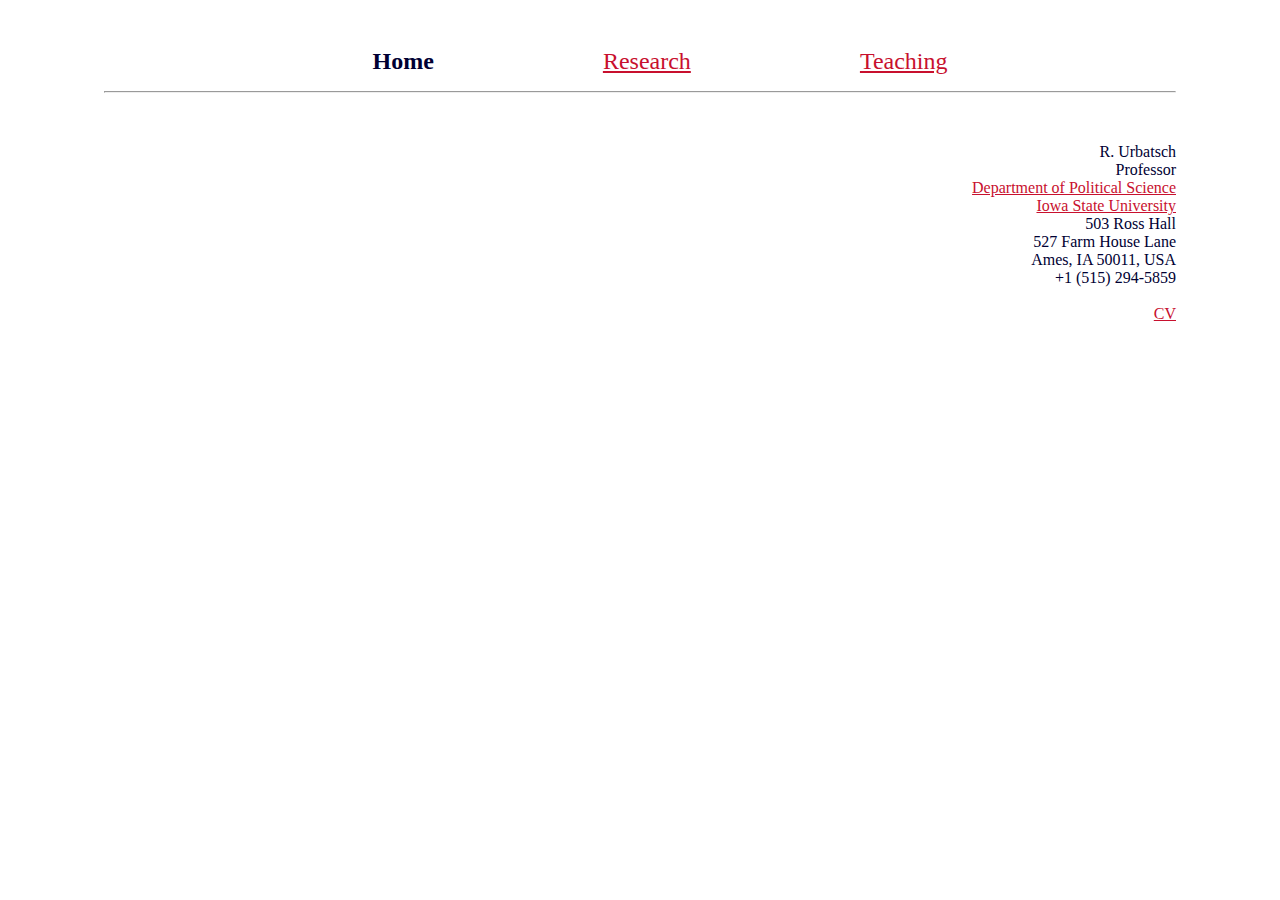
<file: index.html>
<!DOCTYPE html>
<html>
<head>
<meta http-equiv="Content-Type" content="text/html; charset=UTF-8">
<meta name="robots" content="noindex, noarchive">
<title>Urbatsch: Home</title>
<link rel="stylesheet" type="text/css" href="style.css">
<meta name="viewport" content="width=device-width,initial-scale=1">
</head>
<body>



<div id="navbar">

<ul class="navbar">
<li>
<b>Home</b>

  </li>
<li>
<a href="research.html">Research</a>

  </li>
<li>
<a href="teaching.html">Teaching</a>

</li>
</ul>
</div>

<div class="main" id="home">

<hr>
<p><br></p>

<p align="right">

R. Urbatsch<br>

Professor<br><a href="http://www.pols.iastate.edu">Department of Political Science</a><br><a href="http://www.iastate.edu">Iowa State University</a><br>

503 Ross Hall<br>

527 Farm House Lane<br>

Ames, IA 50011, USA<br>

+1 (515) 294-5859<br><br><a href="urbatsch_cv.pdf">CV</a>

</p>
</div>
<script defer src='https://static.cloudflareinsights.com/beacon.min.js' data-cf-beacon='{"token": "d05213fadcd2466281d39e7b35d5ac0e"}'></script>
</body>
</html>
</file>
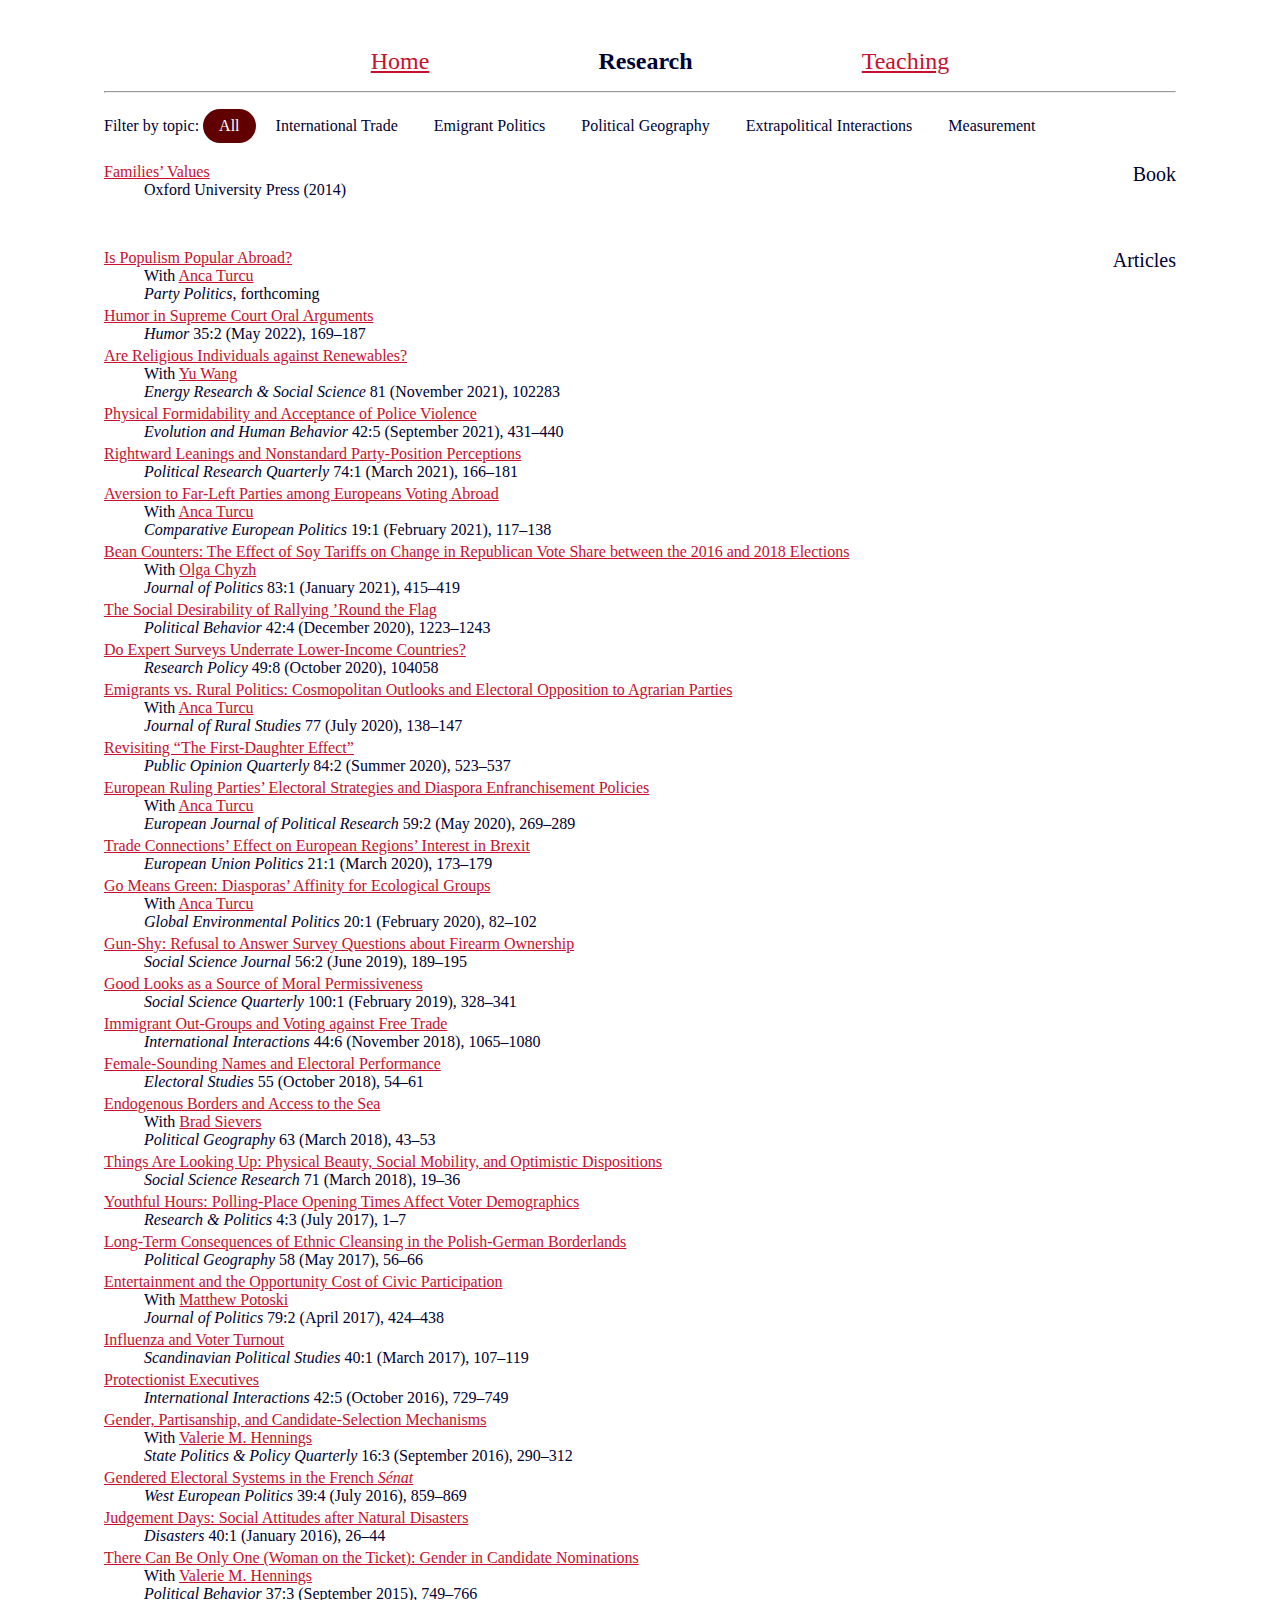
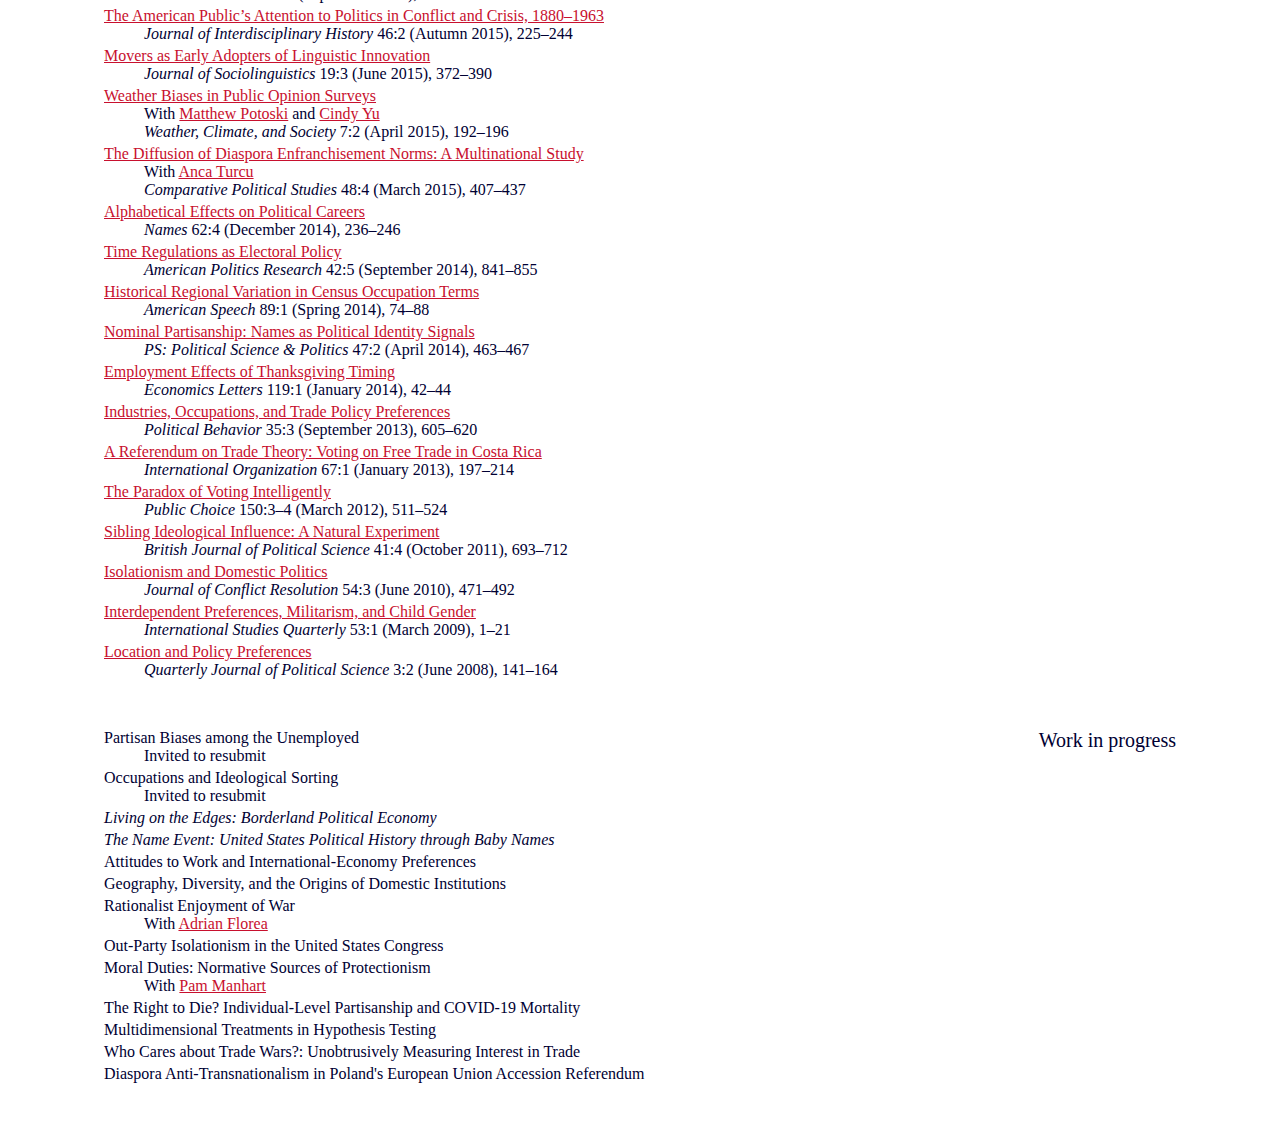
<file: research.html>
<!DOCTYPE html>
<html>
<head>
<meta http-equiv="Content-Type" content="text/html; charset=UTF-8">
<meta name="robots" content="noindex, noarchive">
<meta name="viewport" content="width=device-width,initial-scale=1">
<title>Urbatsch: Research</title>
<link rel="stylesheet" type="text/css" href="style.css">
<style>
input[type="radio"] {
 position: absolute;
 left: -9999px;
}

.filters {
 text-align: left;
 margin-bottom: 1rem;
}
 
.filters * {
 display: inline-block;
}
 
.filters label {
 padding: 0.5rem 1rem;
 margin-bottom: 0.25rem;
 border-radius: 2rem;
 line-height: normal;
 cursor: pointer;
 transition: all 0.1s;
}
 
.filters label:hover {
 background: #f1be48;
 color: #222222;
}

p.trade,
p.emigrant,
p.geography,
p.nonpol,
p.measurement {
 margin-left: 7.5%;
 margin-right: 7.5%;
 background: #f8e7a4;
 padding: 1em 5%;
}

p.nonpol {
 margin-bottom: 2.5em;
}

[value="trade"]:checked ~ .research .publications .publication:not([data-category~="trade"]),
[value="emigrant"]:checked ~ .research .publications .publication:not([data-category~="emigrant"]),
[value="nonpol"]:checked ~ .research .publications .publication:not([data-category~="nonpol"]),
[value="geography"]:checked ~ .research .publications .publication:not([data-category~="geography"]),
[value="measurement"]:checked ~ .research .publications .publication:not([data-category~="measurement"])  {
 display: none;
}

[value="trade"]:not(:checked) ~ .trade,
[value="emigrant"]:not(:checked) ~ .emigrant,
[value="nonpol"]:not(:checked) ~ .nonpol,
[value="geography"]:not(:checked) ~ .geography,
[value="measurement"]:not(:checked) ~ .measurement {
 display: none;
}

[value="trade"]:checked ~ .research .books,
[value="emigrant"]:checked ~ .research .books,
[value="geography"]:checked ~ .research .books,
[value="measurement"]:checked ~ .research .books {
 display: none;
}

[value="All"]:checked ~ .filters [for="All"],
[value="trade"]:checked ~ .filters [for="trade"],
[value="emigrant"]:checked ~ .filters [for="emigrant"],
[value="geography"]:checked ~ .filters [for="geography"],
[value="nonpol"]:checked ~ .filters [for="nonpol"],
[value="measurement"]:checked ~ .filters [for="measurement"] {
 background: #600000;
 color: #ffffff;
}

ol {
 padding-left: 0px;
}
</style>
</head>

<body>

<div id="navbar">
<ul class="navbar">
<li>
<a href="index.html">Home</a>
  </li>
<li>
<b>Research</b>
  </li>
<li>
<a href="teaching.html">Teaching</a>
</li>
</ul>
</div>
<div class="main">
<hr>

<input type="radio" id="All" name="categories" value="All" checked>
<input type="radio" id="trade" name="categories" value="trade">
<input type="radio" id="emigrant" name="categories" value="emigrant">
<input type="radio" id="geography" name="categories" value="geography">
<input type="radio" id="nonpol" name="categories" value="nonpol">
<input type="radio" id="measurement" name="categories" value="measurement">

<ol class="filters">Filter by topic: 
 <li>
  <label for="All">All</label>
 </li>
 <li>
  <label for="trade">International Trade</label>
 </li>
 <li>
  <label for="emigrant">Emigrant Politics</label>
 </li>
 <li>
  <label for="geography">Political Geography</label>
 </li>
 <li>
  <label for="nonpol">Extrapolitical Interactions</label>
 </li>
 <li>
  <label for="measurement">Measurement</label>
 </li>
</ol>
<p class="trade">How the public formulates its preferences over foreign-policy issues, especially international economic policy like trade, is an abiding interest. I am especially curious about when and how people incorporate factors divorced from personal economic returns into their attitudes.</p>
<p class="emigrant">Transnational movements of people have opened up many new international connections in politics. Much research focuses on how migrants interact with and affect their host countries, but many migrants also retain links to their homelands.  This strand of my research looks at how emigrants engage with home-country politics&mdash;and how home-country governments respond to this diaspora political participation.</p>
<p class="geography">I am interested in how space and distance shape political life, whether through behavior or institutions. This strand of my research has primarily focused on borders&mdash;jurisdictional boundaries&mdash;but how the physical scale of a jurisdiction affects its politics is another recurrent theme.</p>
<p class="nonpol">Scholars drawn to study politics naturally are interested in the things conventionally thought of as &ldquo;political,&rdquo; so forces and outcomes considered non-political get relatively little attention. But seemingly irrelevant things can hugely influence politics, and politics can have consequences far afield.  Much of my research considers hypotheses that span this divide between politics and everything else.</p>
<p class="measurement">Translating abstract ideas into observable data is often a challenge, especially in social-scientific settings: figuring out what variables are actually capturing about the real world and designing new measurements to complement or extend existing ones are key components of social-science methodology.  Several of my works take this task on.</p>
<div class="research">
<span class="books"> Book </span>
<dl class="publications">
<dt class="publication" data-category="nonpol">
<a href="http://global.oup.com/academic/product/families-values-9780199373604">Families&rsquo; Values</a>
</dt>
<dd class="publication" data-category="">Oxford University Press (2014)
</dd>
</dl>
</div>
<p><br></p>
<div class="research">
<span class="articles"> Articles </span>
<dl class="publications">
<dt class="publication" data-category="emigrant">
<a href="https://doi.org/10.1177/13540688221088470">Is&nbsp;Populism Popular Abroad?</a>
</dt>
<dd class="publication" data-category="emigrant">With <a href="http://politicalscience.cos.ucf.edu/people/turcu-anca/">Anca Turcu</a><br><i>Party Politics</i>, forthcoming   
</dd>
<dt class="publication" data-category="">
<a href="https://doi.org/10.1515/humor-2020-0128">Humor in Supreme Court Oral Arguments</a>
</dt>
<dd class="publication" data-category="">
<i>Humor</i> 35:2 (May 2022), 169&ndash;187
</dd>
<dt class="publication" data-category="">
<a href="https://doi.org/10.1016/j.erss.2021.102283">Are Religious Individuals against Renewables?</a>
</dt>
<dd class="publication" data-category="">With <a href="https://www.pols.iastate.edu/directory/yu-wang/">Yu Wang</a><br><i>Energy Research &amp; Social Science</i> 81 (November 2021), 102283
</dd>
<dt class="publication" data-category="nonpol">
<a href="https://doi.org/10.1016/j.evolhumbehav.2021.03.008">Physical&nbsp;Formidability and Acceptance of Police Violence</a>
</dt>
<dd class="publication" data-category="nonpol">
<i>Evolution and Human Behavior</i> 42:5 (September 2021), 431&ndash;440
</dd>
<dt class="publication" data-category="measurement">
<a href="https://doi.org/10.1177/1065912919900297">Rightward&nbsp;Leanings and Nonstandard Party-Position Perceptions</a>
</dt>
<dd class="publication" data-category="measurement">
<i>Political Research Quarterly</i> 74:1 (March 2021), 166&ndash;181
</dd>
<dt class="publication" data-category="emigrant">
<a href="https://doi.org/10.1057/s41295-020-00225-2">Aversion to Far-Left Parties among Europeans Voting Abroad</a>
</dt>
<dd class="publication" data-category="emigrant">With <a href="http://politicalscience.cos.ucf.edu/people/turcu-anca/">Anca Turcu</a><br><i>Comparative European Politics</i> 19:1 (February 2021), 117&ndash;138
</dd>
<dt class="publication" data-category="trade">
<a href="https://www.journals.uchicago.edu/doi/pdfplus/10.1086/709434">Bean&nbsp;Counters: The Effect of Soy Tariffs on Change in Republican Vote Share between the 2016 and 2018 Elections</a>
</dt>
<dd class="publication" data-category="trade">With <a href="http://www.olgachyzh.com/">Olga Chyzh</a><br><i>Journal of Politics</i> 83:1 (January 2021), 415&ndash;419
</dd>
<dt class="publication" data-category="nonpol">
<a href="https://link.springer.com/article/10.1007/s11109-019-09540-1">The Social Desirability of Rallying &rsquo;Round the Flag</a>
</dt>
<dd class="publication" data-category="nonpol">
<i>Political Behavior</i> 42:4 (December 2020), 1223&ndash;1243
</dd>
<dt class="publication" data-category="measurement">
<a href="https://doi.org/10.1016/j.respol.2020.104058">Do Expert Surveys Underrate Lower-Income Countries?</a>
</dt>
<dd class="publication" data-category="measurement">
<i>Research Policy</i> 49:8 (October 2020), 104058
</dd>
<dt class="publication" data-category="emigrant">
<a href="https://www.sciencedirect.com/science/article/pii/S0743016719301056">Emigrants vs. Rural Politics: Cosmopolitan Outlooks and Electoral Opposition to Agrarian Parties</a>
</dt>
<dd class="publication" data-category="emigrant">With <a href="http://politicalscience.cos.ucf.edu/people/turcu-anca/">Anca Turcu</a><br><i>Journal of Rural Studies</i> 77 (July 2020), 138&ndash;147
</dd>
<dt class="publication" data-category="nonpol">
<a href="https://doi.org/10.1093/poq/nfaa029">Revisiting &ldquo;The First-Daughter Effect&rdquo;</a>
</dt>
<dd class="publication" data-category="nonpol">
<i>Public Opinion Quarterly</i> 84:2 (Summer 2020), 523&ndash;537
</dd>
<dt class="publication" data-category="emigrant">
<a href="https://ejpr.onlinelibrary.wiley.com/doi/full/10.1111/1475-6765.12357">European Ruling Parties&rsquo; Electoral Strategies and Diaspora Enfranchisement Policies</a>
</dt>
<dd class="publication" data-category="emigrant">With <a href="http://politicalscience.cos.ucf.edu/people/turcu-anca/">Anca Turcu</a><br><i>European Journal of Political Research</i> 59:2 (May 2020), 269&ndash;289
</dd>
<dt class="publication" data-category="trade">
<a href="https://doi.org/10.1177/1465116519871619">Trade Connections&rsquo; Effect on European Regions&rsquo; Interest in Brexit</a>
</dt>
<dd class="publication" data-category="trade">
<i>European Union Politics</i> 21:1 (March 2020), 173&ndash;179
</dd>
<dt class="publication" data-category="emigrant">
<a href="https://www.mitpressjournals.org/doi/abs/10.1162/glep_a_00538">Go Means Green: Diasporas&rsquo; Affinity for Ecological Groups</a>
</dt>
<dd class="publication" data-category="emigrant">With <a href="http://politicalscience.cos.ucf.edu/people/turcu-anca/">Anca Turcu</a><br><i>Global Environmental Politics</i> 20:1 (February 2020), 82&ndash;102
</dd>
<dt class="publication" data-category="measurement">
<a href="https://doi.org/10.1016/j.soscij.2018.04.003">Gun-Shy: Refusal to Answer Survey Questions about Firearm Ownership</a>
</dt>
<dd class="publication" data-category="measurement">
<i>Social Science Journal</i> 56:2 (June 2019), 189&ndash;195
</dd>
<dt class="publication" data-category="nonpol">
<a href="https://onlinelibrary.wiley.com/doi/abs/10.1111/ssqu.12544">Good Looks as a Source of Moral Permissiveness</a>
</dt>
<dd class="publication" data-category="nonpol">
<i>Social Science Quarterly</i> 100:1 (February 2019), 328&ndash;341
</dd>
<dt class="publication" data-category="trade">
<a href="https://www.tandfonline.com/doi/full/10.1080/03050629.2018.1504780">Immigrant Out-Groups and Voting against Free Trade</a>
</dt>
<dd class="publication" data-category="trade">
<i>International Interactions</i> 44:6 (November 2018), 1065&ndash;1080
</dd>
<dt class="publication" data-category="nonpol">
<a href="https://www.sciencedirect.com/science/article/pii/S0261379417305875">Female-Sounding Names and Electoral Performance</a>
</dt>
<dd class="publication" data-category="nonpol">
<i>Electoral Studies</i> 55 (October 2018), 54&ndash;61
</dd>
<dt class="publication" data-category="geography">
<a href="https://www.sciencedirect.com/science/article/pii/S0962629817301464">Endogenous Borders and Access to the Sea</a>
</dt>
<dd class="publication" data-category="geography">With <a href="https://www.linkedin.com/in/bradlsievers">Brad Sievers</a>
<br><i>Political Geography</i> 63 (March 2018), 43&ndash;53
</dd>
<dt class="publication" data-category="nonpol">
<a href="https://doi.org/10.1016/j.ssresearch.2018.01.006">Things Are Looking Up: Physical Beauty, Social Mobility, and Optimistic Dispositions</a>
</dt>
<dd class="publication" data-category="nonpol">
<i>Social Science Research</i> 71 (March 2018), 19&ndash;36
</dd>
<dt class="publication" data-category="nonpol geography">
<a href="http://journals.sagepub.com/doi/full/10.1177/2053168017720590">Youthful Hours: Polling-Place Opening Times Affect Voter Demographics</a>
</dt>
<dd class="publication" data-category="nonpol geography">
<i>Research &amp; Politics</i> 4:3 (July 2017), 1&ndash;7
</dd>
<dt class="publication" data-category="geography">
<a href="http://www.sciencedirect.com/science/article/pii/S0962629817300276">Long-Term Consequences of Ethnic Cleansing in the Polish-German Borderlands</a>
</dt>
<dd class="publication" data-category="geography">
<i>Political Geography</i> 58 (May 2017), 56&ndash;66 
</dd>
<dt class="publication" data-category="nonpol">
<a href="http://www.journals.uchicago.edu/doi/abs/10.1086/688174">Entertainment and the Opportunity Cost of Civic Participation</a>
</dt>
<dd class="publication" data-category="nonpol">With <a href="https://bren.ucsb.edu/people/matthew-potoski">Matthew Potoski</a>
<br><i>Journal of Politics</i> 79:2 (April 2017), 424&ndash;438
</dd>
<dt class="publication" data-category="nonpol">
<a href="http://onlinelibrary.wiley.com/doi/10.1111/1467-9477.12079/abstract">Influenza and Voter Turnout</a>
</dt>
<dd class="publication" data-category="nonpol">
<i>Scandinavian Political Studies</i> 40:1 (March 2017), 107&ndash;119
</dd>
<dt class="publication" data-category="trade geography">
<a href="http://www.tandfonline.com/doi/full/10.1080/03050629.2016.1140452">Protectionist Executives</a>
</dt>
<dd class="publication" data-category="trade geography">
<i>International Interactions</i> 42:5 (October 2016), 729&ndash;749
</dd>
<dt class="publication" data-category="">
<a href="http://spa.sagepub.com/content/16/3/290">Gender, Partisanship, and Candidate-Selection Mechanisms</a>
</dt>
<dd class="publication" data-category="">With <a href="https://www.morningside.edu/about-morningside/directory/valerie-hennings/">Valerie M. Hennings</a><br><i>State Politics &amp; Policy Quarterly</i> 16:3 (September 2016), 290&ndash;312
</dd>
<dt class="publication" data-category="">
<a href="http://www.tandfonline.com/doi/full/10.1080/01402382.2016.1140516">Gendered Electoral Systems in the French <i>S&eacute;nat</i></a>
</dt>
<dd class="publication" data-category="">
<i>West European Politics</i> 39:4 (July 2016), 859&ndash;869
</dd>
<dt class="publication" data-category="nonpol">
<a href="http://onlinelibrary.wiley.com/doi/10.1111/disa.12138/abstract">Judgement Days: Social Attitudes after Natural Disasters</a> 
</dt>
<dd class="publication" data-category="nonpol">
<i>Disasters</i> 40:1 (January 2016), 26&ndash;44
</dd>
<dt class="publication" data-category="">
<a href="http://link.springer.com/article/10.1007/s11109-014-9290-4">There Can Be Only One (Woman on the Ticket): Gender in Candidate Nominations</a> 
</dt>
<dd class="publication" data-category="">With <a href="https://www.morningside.edu/about-morningside/directory/valerie-hennings/">Valerie M. Hennings</a><br><i>Political Behavior</i> 37:3 (September 2015), 749&ndash;766
</dd>
<dt class="publication" data-category="nonpol">
<a href="http://www.mitpressjournals.org/doi/abs/10.1162/JINH_a_00832">The American Public&rsquo;s Attention to Politics in Conflict and Crisis, 1880&ndash;1963</a>
</dt>
<dd class="publication" data-category="nonpol">
<i>Journal of Interdisciplinary History</i> 46:2 (Autumn 2015), 225&ndash;244
</dd>
<dt class="publication" data-category="">
<a href="http://onlinelibrary.wiley.com/doi/10.1111/josl.12126/abstract">Movers as Early Adopters of Linguistic Innovation</a>
</dt>
<dd class="publication" data-category="">
<i>Journal of Sociolinguistics</i> 19:3 (June 2015), 372&ndash;390
</dd>
<dt class="publication" data-category="nonpol">
<a href="http://journals.ametsoc.org/doi/abs/10.1175/WCAS-D-15-0001.1">Weather Biases in Public Opinion Surveys</a> 
</dt>
<dd class="publication" data-category="nonpol">With <a href="https://bren.ucsb.edu/people/matthew-potoski">Matthew Potoski</a> and <a href="https://www.stat.iastate.edu/people/cindy-yu">Cindy Yu</a><br><i>Weather, Climate, and Society</i> 7:2 (April 2015), 192&ndash;196
</dd>
<dt class="publication" data-category="emigrant geography">
<a href="http://cps.sagepub.com/cgi/reprint/48/4/407.pdf">The Diffusion of Diaspora Enfranchisement Norms: A Multinational Study</a>
</dt>
<dd class="publication" data-category="emigrant geography">With <a href="http://politicalscience.cos.ucf.edu/people/turcu-anca/">Anca Turcu</a><br><i>Comparative Political Studies</i> 48:4 (March 2015), 407&ndash;437
</dd>
<dt class="publication" data-category="nonpol">
<a href="http://www.maneyonline.com/doi/full/10.1179/0027773814Z.00000000093">Alphabetical Effects on Political Careers</a>
</dt>
<dd class="publication" data-category="nonpol">
<i>Names</i> 62:4 (December 2014), 236&ndash;246
</dd>
<dt class="publication" data-category="nonpol">
<a href="http://apr.sagepub.com/content/42/5/841.full.pdf">Time Regulations as Electoral Policy</a> 
</dt>
<dd class="publication" data-category="nonpol">
<i>American Politics Research</i> 42:5 (September 2014), 841&ndash;855
</dd>
<dt class="publication" data-category="measurement">
<a href="http://americanspeech.dukejournals.org/content/89/1/74.full.pdf">Historical Regional Variation in Census Occupation Terms</a> 
</dt>
<dd class="publication" data-category="measurement">
<i>American Speech</i> 89:1 (Spring 2014), 74&ndash;88
</dd>
<dt class="publication" data-category="nonpol">
<a href="http://journals.cambridge.org/action/displayAbstract?fromPage=online&amp;aid=9235773">Nominal Partisanship: Names as Political Identity Signals</a> 
</dt>
<dd class="publication" data-category="nonpol">
<i>PS: Political Science &amp; Politics</i> 47:2 (April 2014), 463&ndash;467
</dd>
<dt class="publication" data-category="nonpol">
<a href="http://www.sciencedirect.com/science/article/pii/S0165176513000372">Employment Effects of Thanksgiving Timing</a>
</dt>
<dd class="publication" data-category="nonpol">
<i>Economics Letters</i> 119:1 (January 2014), 42&ndash;44
</dd>
<dt class="publication" data-category="trade measurement">
<a href="http://link.springer.com/article/10.1007/s11109-012-9206-0">Industries, Occupations, and Trade Policy Preferences</a>
</dt>
<dd class="publication" data-category="trade measurement">
<i>Political Behavior</i> 35:3 (September 2013), 605&ndash;620
</dd>
<dt class="publication" data-category="trade">
<a href="https://journals.cambridge.org/action/displayAbstract?aid=8820669">A Referendum on Trade Theory: Voting on Free Trade in Costa Rica</a>
</dt>
<dd class="publication" data-category="trade">
<i>International Organization</i> 67:1 (January 2013), 197&ndash;214
</dd>
<dt class="publication" data-category="nonpol">
<a href="http://www.springerlink.com/content/0513r13737u13163/" target="_parent">The Paradox of Voting Intelligently</a>
</dt>
<dd class="publication" data-category="nonpol">
<i>Public Choice</i> 150:3&ndash;4 (March 2012), 511&ndash;524
</dd>
<dt class="publication" data-category="nonpol">
<a href="http://journals.cambridge.org/repo_A83B8sDe" target="_parent">Sibling Ideological Influence: A Natural 
Experiment</a>
</dt>
<dd class="publication" data-category="nonpol">
<i>British Journal of Political Science</i> 41:4 (October 2011), 693&ndash;712
</dd>
<dt class="publication" data-category="trade">
<a href="http://jcr.sagepub.com/cgi/content/abstract/54/3/471">Isolationism and Domestic Politics</a>
</dt>
<dd class="publication" data-category="trade">
<i>Journal of Conflict Resolution</i> 54:3 (June 2010), 471&ndash;492
</dd>
<dt class="publication" data-category="nonpol">
<a href="http://www3.interscience.wiley.com/journal/122229277/abstract">Interdependent Preferences, Militarism, and Child Gender</a>
</dt>
<dd class="publication" data-category="nonpol">
<i>International Studies Quarterly</i> 53:1 (March 2009), 1&ndash;21
</dd>
<dt class="publication" data-category="geography">
<a href="http://dx.doi.org/10.1561/100.00007041" target="_parent">Location and Policy Preferences</a>
</dt>
<dd class="publication" data-category="geography">
<i>Quarterly Journal of Political Science</i> 3:2 (June 2008), 141&ndash;164
</dd>
</dl>
</div>
<p><br></p>
<div class="research">
<span class="progress"> Work&nbsp;in&nbsp;progress </span>
<dl class="publications">
<dt class="publication" data-category=""><a href=""></a>Partisan Biases among the Unemployed</dt>
<dd class="publication" data-category="">Invited to resubmit</dd>
<dt class="publication" data-category=""><a href=""></a>Occupations and Ideological Sorting</dt>
<dd class="publication" data-category="">Invited to resubmit</dd>
<dt class="publication" data-category="geography"><i>Living&nbsp;on the Edges: Borderland Political Economy</i></dt>
<dt class="publication" data-category="nonpol measurement"><i>The&nbsp;Name Event: United States Political History through Baby Names</i></dt>
<dt class="publication" data-category="trade"><a href=""></a>Attitudes to Work and International-Economy Preferences</dt>
<dt class="publication" data-category="geography"><a href=""></a>Geography, Diversity, and the Origins of Domestic Institutions</dt>
<dt class="publication" data-category="">Rationalist Enjoyment of War</dt>
<dd class="publication" data-category="">With <a href="https://aflorea.weebly.com/">Adrian Florea</a></dd>
<dt class="publication" data-category=""><a href=""></a>Out-Party Isolationism in the United States Congress</dt>
<dt class="publication" data-category="trade nonpol"><a href=""></a>Moral Duties: Normative Sources of Protectionism</dt>
<dd class="publication" data-category="trade nonpol">With <a href="https://business.baylor.edu/directory/?id=Pamela_Manhart">Pam Manhart</a></dd>
<dt class="publication" data-category=""><a href=""></a>The Right to Die? Individual-Level Partisanship and COVID-19 Mortality</dt>
<dt class="publication" data-category="measurement"><a href=""></a>Multidimensional Treatments in Hypothesis Testing</dt>
<dt class="publication" data-category="trade measurement"><a href=""></a>Who Cares about Trade Wars?: Unobtrusively Measuring Interest in Trade</dt>
<dt class="publication" data-category="emigrant geography"><a href=""></a>Diaspora Anti-Transnationalism in Poland's European Union Accession Referendum</dt>
 </dl>
</div>
</div>
<script defer src='https://static.cloudflareinsights.com/beacon.min.js' data-cf-beacon='{"token": "d05213fadcd2466281d39e7b35d5ac0e"}'></script>
</body>
</html>
</file>
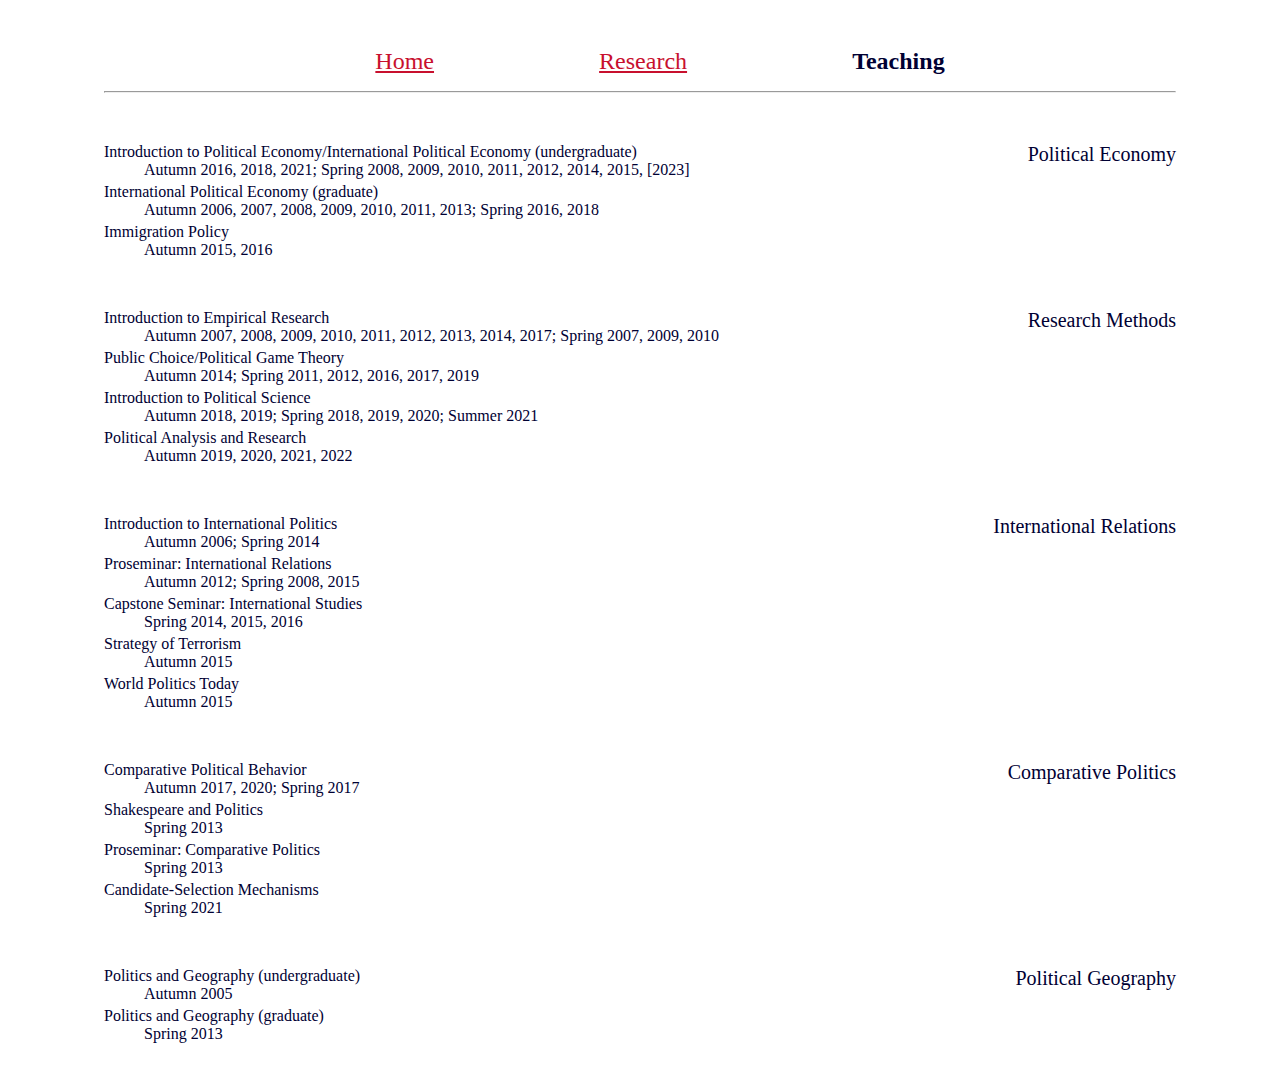
<file: teaching.html>
<!DOCTYPE html>
<html>
<head>
<title>Urbatsch: Teaching</title>
<link rel="stylesheet" type="text/css" href="style.css" />
<meta http-equiv="Content-Type" content="text/html; charset=UTF-8">
<meta name="robots" content="noindex, noarchive">
<meta name="viewport" content="width=device-width,initial-scale=1">
</head>

<body>

<div id="navbar">
<ul class="navbar">
  <li><a href="index.html">Home</a>
  <li><a href="research.html">Research</a>
  <li><b>Teaching</b>
</ul>
</div>
<div class="main">
<hr>
<p><br></p>
<div class="teaching">
<span> Political&nbsp;Economy </span>
<dl>
<dt>Introduction to Political Economy/International Political Economy (undergraduate)
<dd>Autumn 2016, 2018, 2021; Spring 2008, 2009, 2010, 2011, 2012, 2014, 2015, [2023]
<dt>International Political Economy (graduate)
<dd>Autumn 2006, 2007, 2008, 2009, 2010, 2011, 2013; Spring 2016, 2018
<dt>Immigration Policy
<dd>Autumn 2015, 2016
</dl>
</div>
<p><br></p>
<div class="teaching">
<span> Research&nbsp;Methods </span>
<dl>
<dt>Introduction to Empirical Research
<dd>Autumn 2007, 2008, 2009, 2010, 2011, 2012, 2013, 2014, 2017; Spring 2007, 2009, 2010
<dt>Public Choice/Political Game Theory
<dd>Autumn 2014; Spring 2011, 2012, 2016, 2017, 2019
<dt>Introduction to Political Science
<dd>Autumn 2018, 2019; Spring 2018, 2019, 2020; Summer 2021
<dt>Political Analysis and Research
<dd>Autumn 2019, 2020, 2021, 2022
</dl>
</div>
<p><br></p>
<div class="teaching">
<span> International&nbsp;Relations </span>
<dl>
<dt>Introduction to International Politics
<dd>Autumn 2006; Spring 2014
<dt>Proseminar: International Relations
<dd>Autumn 2012; Spring 2008, 2015
<dt>Capstone Seminar: International Studies
<dd>Spring 2014, 2015, 2016
<dt>Strategy of Terrorism
<dd>Autumn 2015
<dt>World Politics Today
<dd>Autumn 2015
</dl>
</div>
<p><br></p>
<div class="teaching">
<span> Comparative&nbsp;Politics </span>
<dl>
<dt>Comparative Political Behavior
<dd>Autumn 2017, 2020; Spring 2017
<dt>Shakespeare and Politics
<dd>Spring 2013
<dt>Proseminar: Comparative Politics
<dd>Spring 2013
<dt>Candidate-Selection Mechanisms
<dd>Spring 2021
</dl>
</div>
<p><br></p>
<div class="teaching">
<span> Political&nbsp;Geography </span>
<dl>
<dt>Politics and Geography (undergraduate)
<dd>Autumn 2005
<dt>Politics and Geography (graduate)
<dd>Spring 2013
</dl>
</div>
<script defer src='https://static.cloudflareinsights.com/beacon.min.js' data-cf-beacon='{"token": "d05213fadcd2466281d39e7b35d5ac0e"}'></script>
</body>
</html>
</file>
<file: style.css>
html {
   font-family: "Palatino", "Palatino Linotype", "Book Antiqua", serif;
   padding: 2.5% 7.5%;
   color: #000033;
}

a:link {
   color: #C8102E;
}

a:visited {
   color: #7C2529;
}

a:hover {
   color: #F1BE48;
}

dt {
   margin-top: 0.25em;
   padding-left: 2em;
   text-indent: -2em;
}

dd {
   margin-bottom: 0.25em;
}

ul.navbar {
   text-align: center;
}

ul.navbar li {
   padding: 0% 8%;
   list-style: none;
   display: inline-block;
   font-size: 150%;
}

span {
   float: right;
   font-size: 125%;
   padding-left: 2em;
   padding-bottom: 1em;
}

@media screen and (min-width: 600px) and (max-width: 800px) {
 ul.navbar li {
  padding: 0% 6%;
  font-size: 125%;
 }

span {
   padding-left: 100%;
   font-size: 120%;
   font-weight: bold;
  }
}

@media screen and (max-width: 600px) {
 ul.navbar li {
  padding: 0% 4%;
  font-size: 100%;
 }

span { 
   padding-left: 100%;
   font-size: 120%;
   font-weight: bold;
  }
}
</file>
